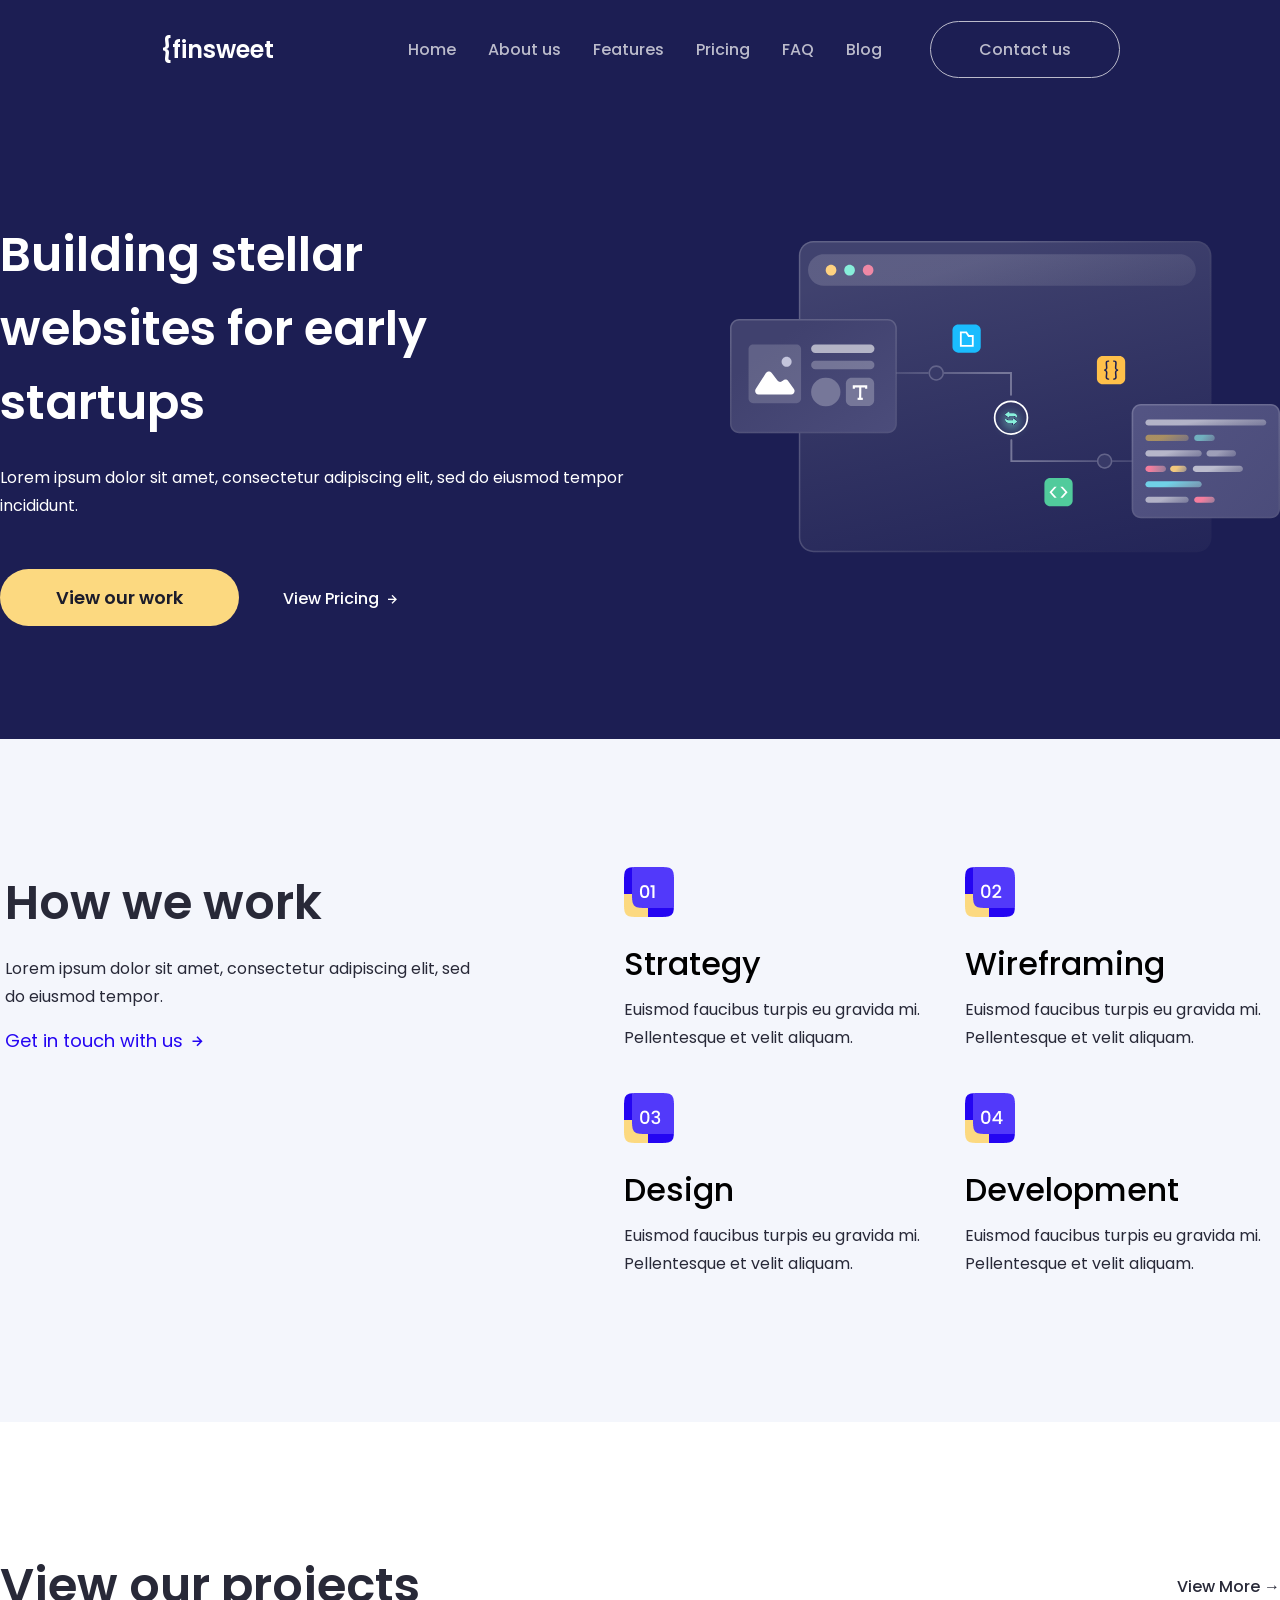
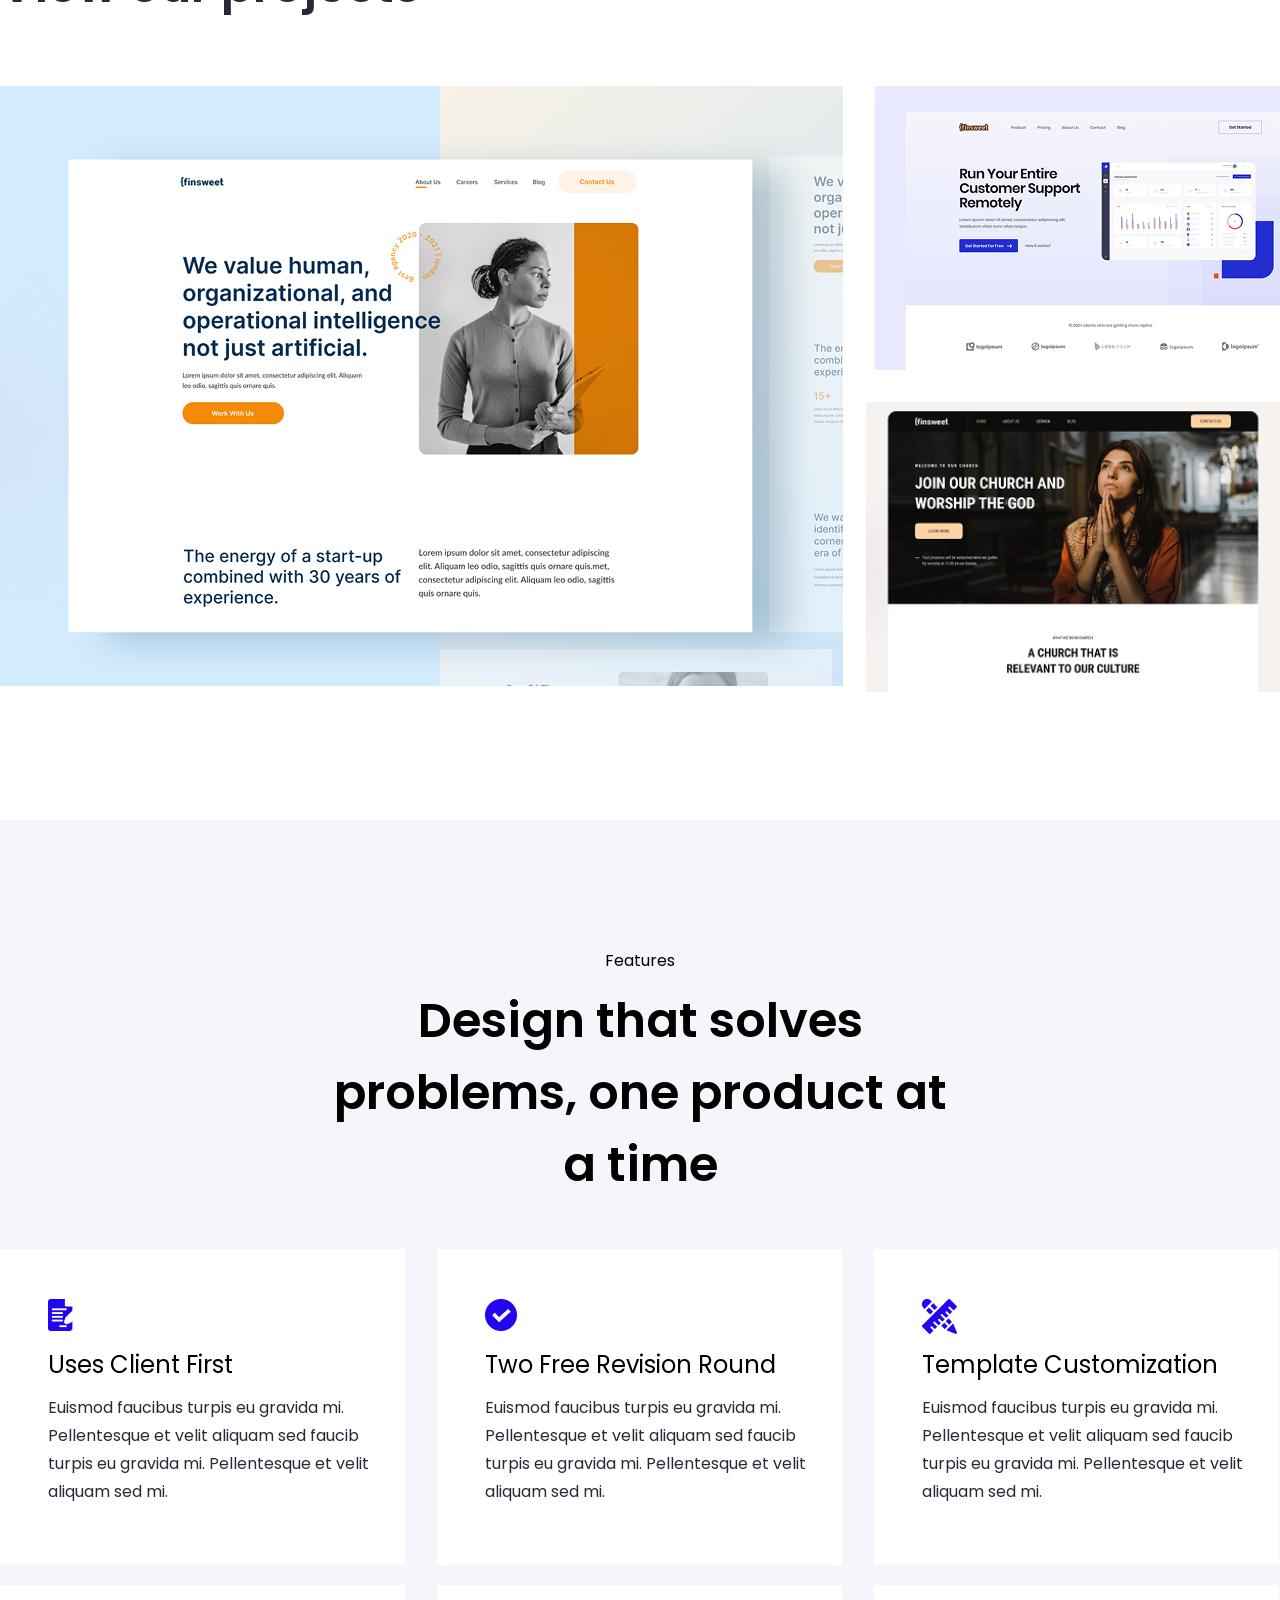
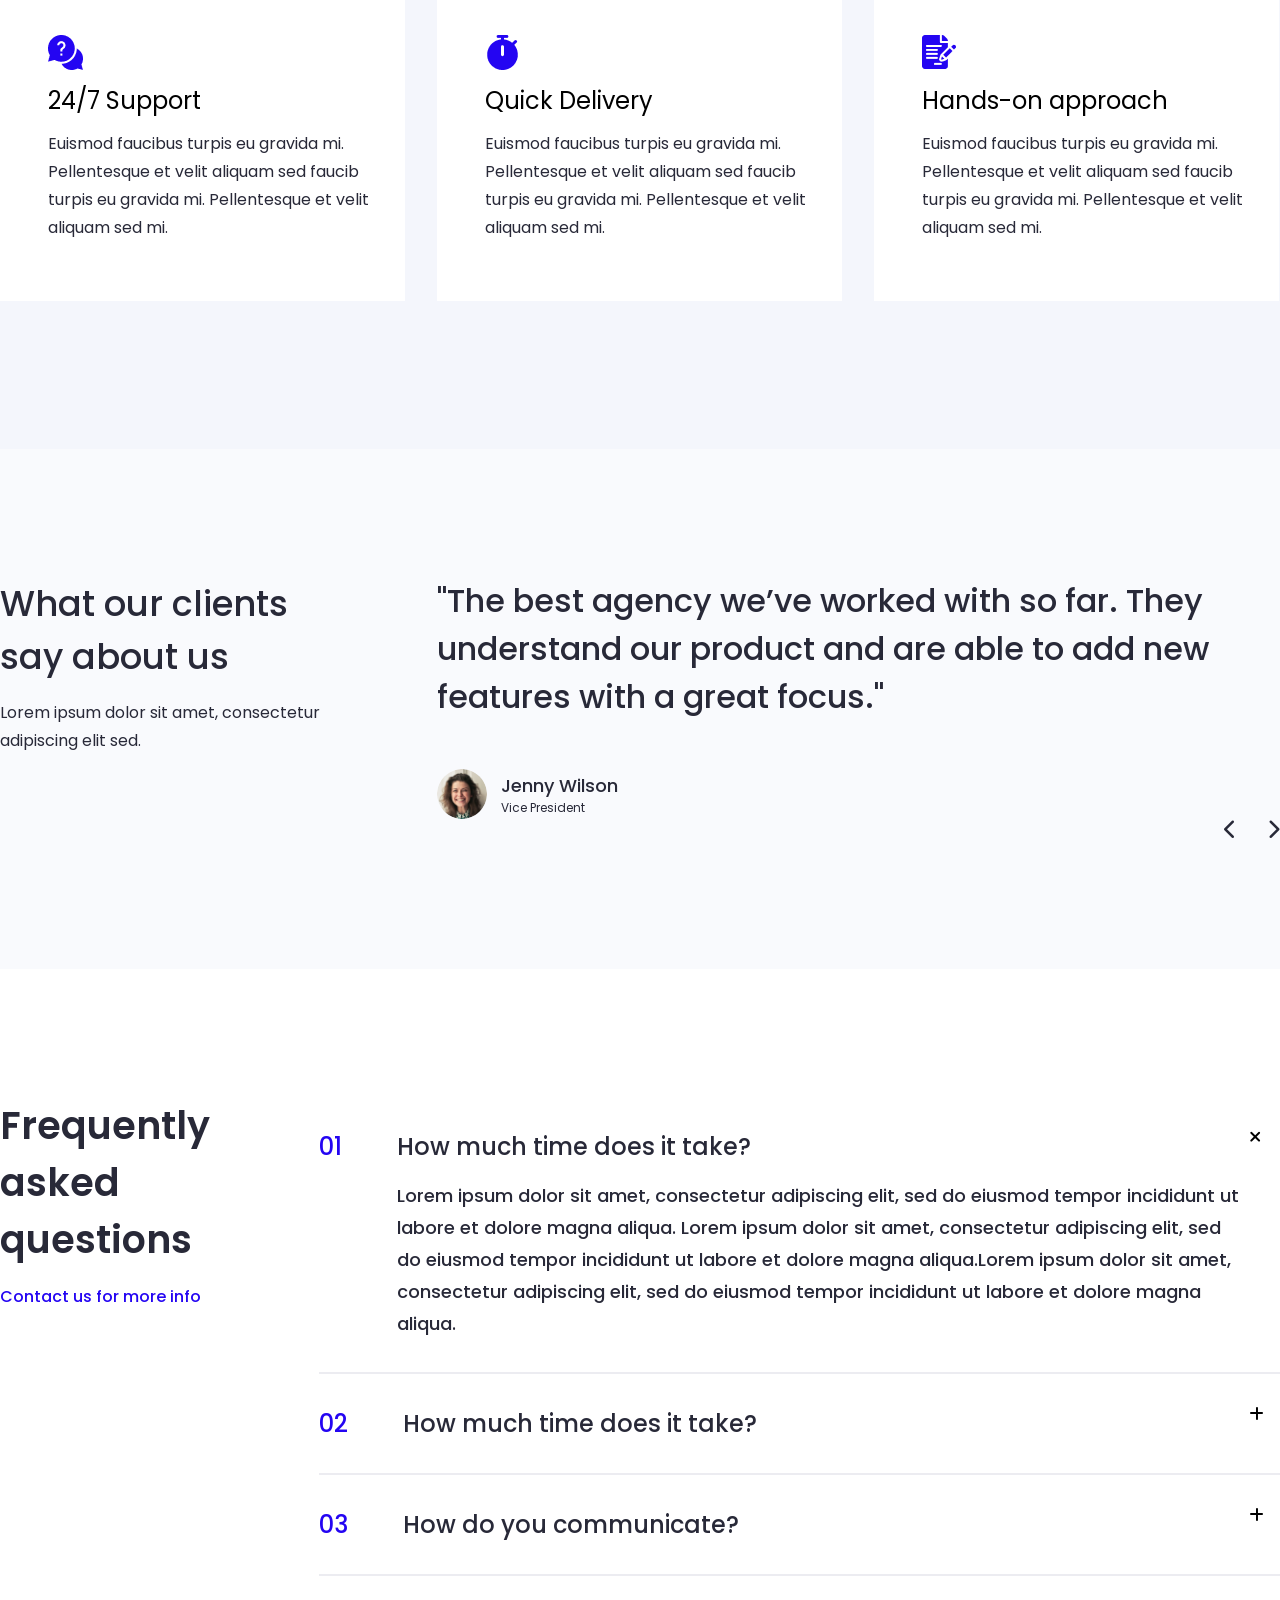
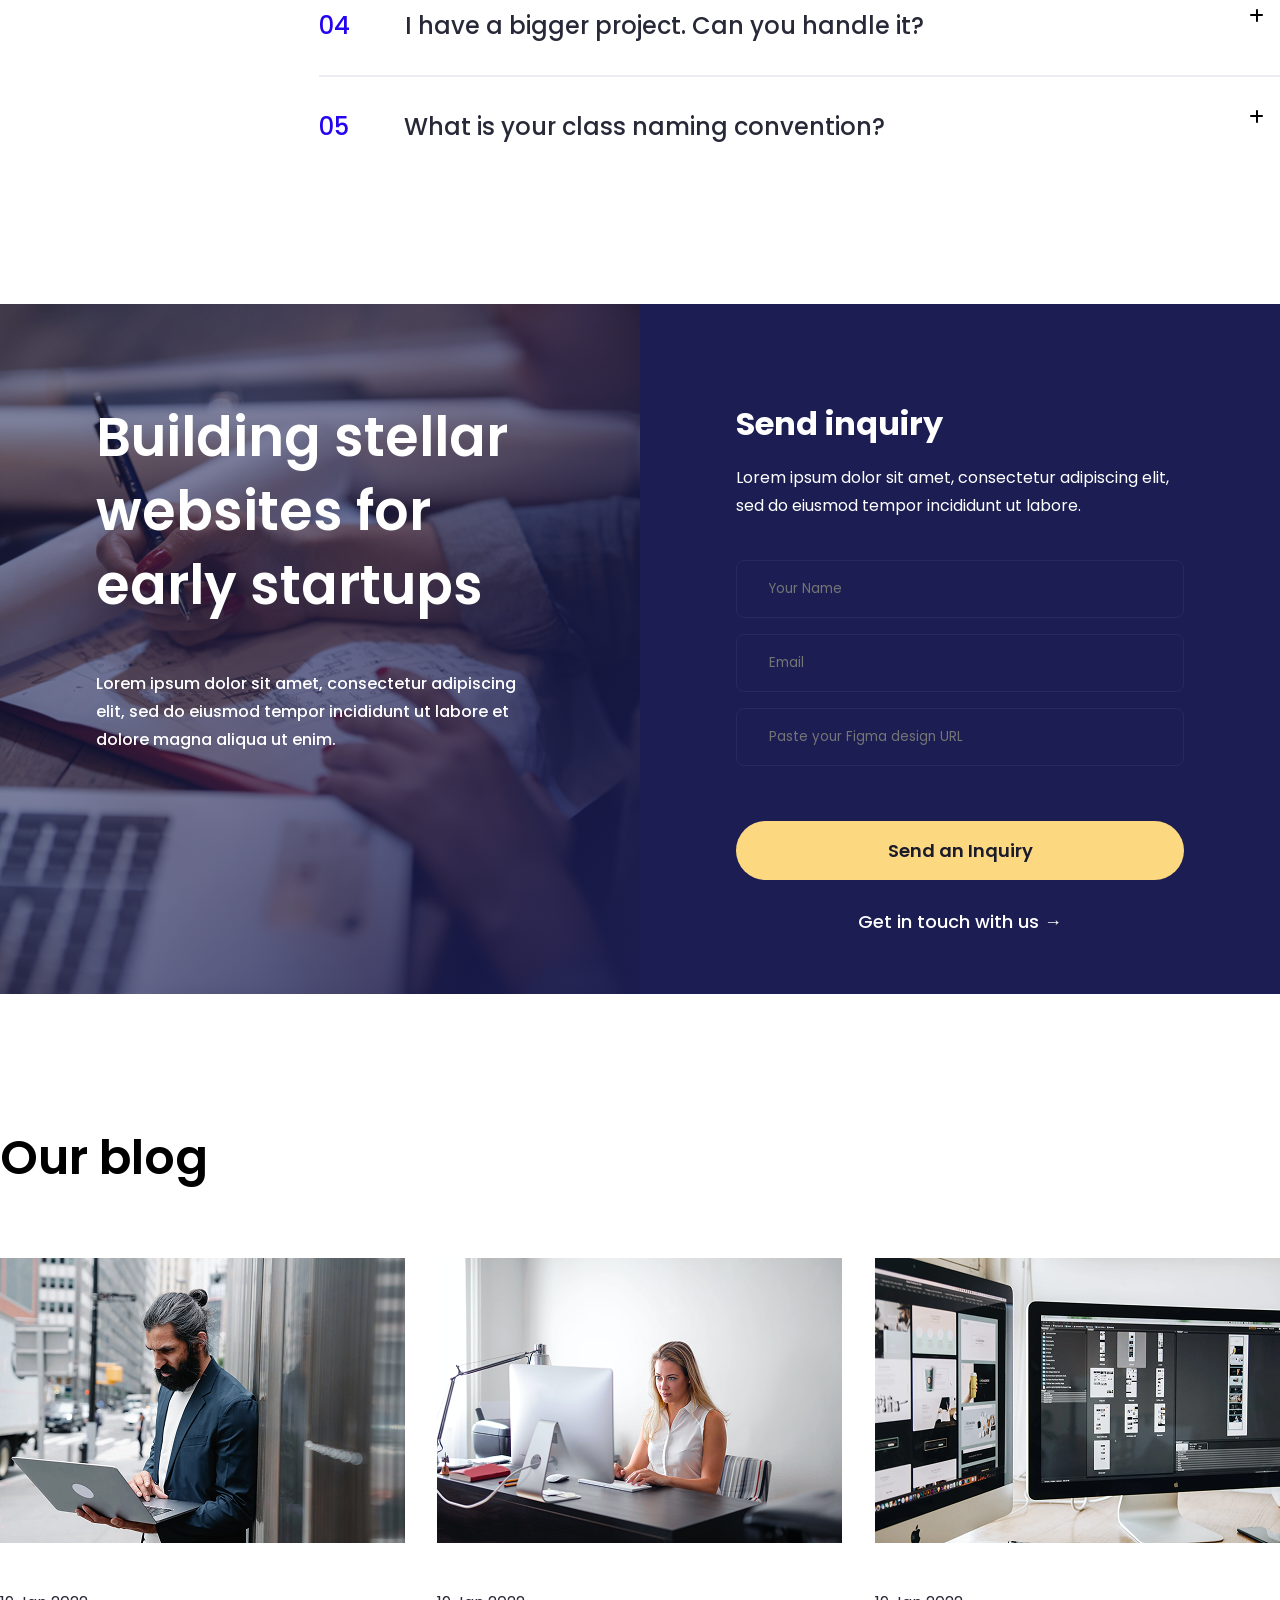
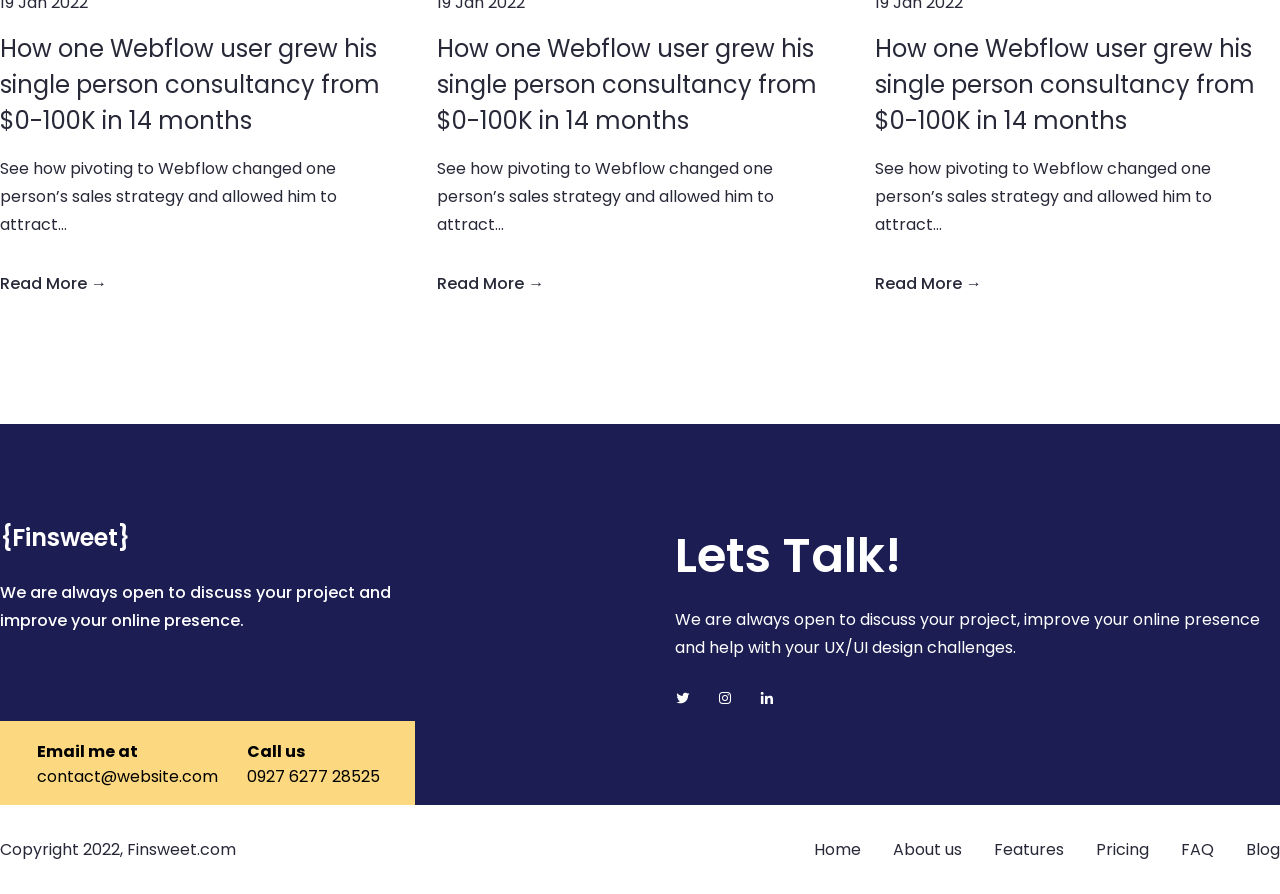
<file: index.html>
<!DOCTYPE html>
<html lang="en">

<head>
    <meta charset="UTF-8">
    <meta name="viewport" content="width=device-width, initial-scale=1.0">
    <title>Landing Page</title>

    <!-- CSS -->
    <link rel="stylesheet" href="CSS/main.css">

    <!-- ============Box Icons============ -->
    <link href='https://unpkg.com/boxicons@2.1.4/css/boxicons.min.css' rel='stylesheet'>

    <!-- Font Awesome -->
    <link rel="stylesheet" href="https://cdnjs.cloudflare.com/ajax/libs/font-awesome/6.6.0/css/all.min.css"
        integrity="sha512-Kc323vGBEqzTmouAECnVceyQqyqdsSiqLQISBL29aUW4U/M7pSPA/gEUZQqv1cwx4OnYxTxve5UMg5GT6L4JJg=="
        crossorigin="anonymous" referrerpolicy="no-referrer" />
</head>

<body>
    <header class="header">

        <a href="#" class="logo">{finsweet</a>

        <nav class="navbar">
            <a href="#home" class="active">Home</a>
            <a href="#about">About us</a>
            <a href="#features">Features</a>
            <a href="#pricing">Pricing</a>
            <a href="#faq">FAQ</a>
            <a href="#blog">Blog</a>

            <div class="contact-btn">
                <a href="#" class="btn">Contact us</a>
            </div>
        </nav>
    </header>

    <main>
        <!-- home -->
        <section class="home">
            <div class="container">
                <div class="home-row">

                    <div class="home-content">
                        <h1>Building stellar websites for early startups</h1>
                        <p>Lorem ipsum dolor sit amet, consectetur adipiscing elit, sed do eiusmod tempor incididunt.
                        </p>
                        <div class="home-btn">
                            <a href="#" class="btn">View our work</a>
                            <a href="#" class="price-btn">View Pricing <i
                                    class='bx bx-right-arrow-alt right-arrow'></i></a>
                        </div>
                    </div>

                    <div class="home-content">
                        <div class="image">
                            <img src="Assets/Images/background.svg" alt="" class="bg-img">
                        </div>
                    </div>

                </div>
            </div>
        </section>

        <!-- work -->
        <section class="work" id="about">
            <div class="container">
                <div class="work-row">
                    <div class="work-content">
                        <h1>How we work</h1>
                        <p>Lorem ipsum dolor sit amet, consectetur adipiscing elit, sed do eiusmod tempor.</p>
                        <a href="#">Get in touch with us <i class='bx bx-right-arrow-alt right-arrow'></i></a>
                    </div>

                    <div class="work-content">
                        <div class="work-plan">
                            <div class="work-list">
                                <img src="Assets/Icons/pointer 1.png" alt="">
                                <h3>Strategy</h3>
                                <p>Euismod faucibus turpis eu gravida mi. Pellentesque et velit aliquam.</p>
                            </div>
                            <div class="work-list">
                                <img src="Assets/Icons/pointer 2.png" alt="">
                                <h3>Wireframing</h3>
                                <p>Euismod faucibus turpis eu gravida mi. Pellentesque et velit aliquam.</p>
                            </div>
                            <div class="work-list">
                                <img src="Assets/Icons/pointer 3.png" alt="">
                                <h3>Design</h3>
                                <p>Euismod faucibus turpis eu gravida mi. Pellentesque et velit aliquam.</p>
                            </div>
                            <div class="work-list">
                                <img src="Assets/Icons/pointer 4.png" alt="">
                                <h3>Development</h3>
                                <p>Euismod faucibus turpis eu gravida mi. Pellentesque et velit aliquam.</p>
                            </div>
                        </div>
                    </div>
                </div>
            </div>
        </section>

        <section class="projects-section">
            <div class="container">
                <div class="projects-content">

                    <div class="project-header">

                        <h2>View our projects</h2>
                        <a href="#" class="view-more">View More →</a>
                    </div>

                    <div class="projects-grid">
                        <div class="project-card-large">
                            <img src="Assets/Images/bg-1.png" alt="Project 1" class="image">
                            <div class="overlay">
                                <h3 class="overlay-large">Workhub Office Webflow Webflow Design</h3>
                                <p>Euismod faucibus turpis eu gravida mi. Pellentesque et velit aliquam.</p>
                                <a href="#">View project →</a>
                            </div>
                        </div>

                        <div class="projects-card-small">
                            <div class="project-card-2">
                                <img src="Assets/Images/bg-2.png" alt="Project 2" class="image">
                                <div class="overlay">
                                    <h3 class="overlay-small">Unisaas Website Design</h3>
                                    <a href="#">View portfolio →</a>
                                </div>
                            </div>

                            <div class="project-card-3">
                                <img src="Assets/Images/bg-3.png" alt="Project 3" class="image">
                                <div class="overlay">
                                    <h3 class="overlay-small">Church Website Design</h3>
                                    <a href="#">View project →</a>
                                </div>
                            </div>
                        </div>


                    </div>

                </div>
            </div>
        </section>

        <section class="products-section" id="products">
            <div class="container">
                <div class="products">
                    <h4>Features</h4>
                    <h1>Design that solves <br> problems, one product at <br> a time</h1>

                    <div class="products-row">
                        <div class="products-grid">
                            <div class="products-card">
                                <div class="icon">
                                    <img src="Assets/Icons/icon-1.png" alt="">
                                </div>
                                <h3>Uses Client First</h3>
                                <p>Euismod faucibus turpis eu gravida mi. Pellentesque et velit aliquam sed faucib
                                    turpis eu gravida mi. Pellentesque et velit aliquam sed mi. </p>
                            </div>

                            <div class="products-card">
                                <div class="icon">
                                    <img src="Assets/Icons/2-Icon.png" alt="">
                                </div>
                                <h3>Two Free Revision Round</h3>
                                <p>Euismod faucibus turpis eu gravida mi. Pellentesque et velit aliquam sed faucib
                                    turpis eu gravida mi. Pellentesque et velit aliquam sed mi. </p>
                            </div>

                            <div class="products-card">
                                <div class="icon">
                                    <img src="Assets/Icons/3-Icon.png" alt="">
                                </div>
                                <h3>Template Customization</h3>
                                <p>Euismod faucibus turpis eu gravida mi. Pellentesque et velit aliquam sed faucib
                                    turpis eu gravida mi. Pellentesque et velit aliquam sed mi. </p>
                            </div>
                        </div>

                        <div class="products-grid">

                            <div class="products-card">
                                <div class="icon">
                                    <img src="Assets/Icons/4-Icon.png" alt="">
                                </div>
                                <h3>24/7 Support</h3>
                                <p>Euismod faucibus turpis eu gravida mi. Pellentesque et velit aliquam sed faucib
                                    turpis eu gravida mi. Pellentesque et velit aliquam sed mi.</p>
                            </div>

                            <div class="products-card">
                                <div class="icon">
                                    <img src="Assets/Icons/5-Icon.png" alt="">
                                </div>
                                <h3>Quick Delivery</h3>
                                <p>Euismod faucibus turpis eu gravida mi. Pellentesque et velit aliquam sed faucib
                                    turpis eu gravida mi. Pellentesque et velit aliquam sed mi.</p>
                            </div>

                            <div class="products-card">
                                <div class="icon">
                                    <img src="Assets/Icons/6-Icon.png" alt="">
                                </div>
                                <h3>Hands-on approach</h3>
                                <p>Euismod faucibus turpis eu gravida mi. Pellentesque et velit aliquam sed faucib
                                    turpis eu gravida mi. Pellentesque et velit aliquam sed mi. </p>
                            </div>
                        </div>



                    </div>

                </div>
            </div>
        </section>

        <!-- testimonial -->
        <section class="testimonial">
            <div class="container">
                <div class="testimonial-container">
                    <div class="testimonial-left">
                        <h2>What our clients say about us</h2>
                        <p>Lorem ipsum dolor sit amet, consectetur adipiscing elit sed.</p>
                    </div>

                    <div class="testimonial-right">
                        <p class="quote" id="testimonial-text">"The best agency we’ve worked with so far. They
                            understand our product and are able to add new features with a great focus."</p>

                        <div class="client">
                            <img src="Assets/logo/user.png" id="client-img" alt="Client">
                            <div class="client-details">
                                <span class="client-name" id="client-name">Jenny Wilson</span>
                                <span class="client-role" id="client-role">Vice President</span>
                            </div>
                        </div>

                        <div class="nav-buttons">
                            <button class="prev" onclick="prevTestimonial()"><i
                                    class="fa-solid fa-chevron-left"></i></button>
                            <button class="next" onclick="nextTestimonial()"><i
                                    class="fa-solid fa-chevron-right"></i></button>
                        </div>
                    </div>
                </div>
            </div>
        </section>

        <!-- faq -->
        <section class="faq" id="faq">
            <div class="container">
                <div class="faq-row">

                    <div class="faq-content">
                        <h1>Frequently asked questions</h1>
                        <a href="#">Contact us for more info</a>
                    </div>

                    <div class="faq-content">
                        <div class="accordion onstate">

                            <div class="faq-list">
                                <div class="accordion-list">
                                    <h2>01</h2>
                                </div>

                                <div class="summary">
                                    <h2>How much time does it take?</h2>
                                    <div class="desc">
                                        <p> Lorem ipsum dolor sit amet, consectetur adipiscing elit, sed do eiusmod
                                            tempor
                                            incididunt ut labore et dolore magna aliqua. Lorem ipsum dolor sit amet, consectetur adipiscing elit, sed do eiusmod
                                            tempor
                                            incididunt ut labore et dolore magna aliqua.Lorem ipsum dolor sit amet, consectetur adipiscing elit, sed do eiusmod
                                            tempor
                                            incididunt ut labore et dolore magna aliqua.</p>
                                    </div>
                                </div>
                            </div>

                            <div class="icon">
                                <i class="fa-solid fa-plus"></i>
                            </div>
                        </div>

                        <div class="accordion">

                            <div class="faq-list">
                                <div class="accordion-list">
                                    <h2>02</h2>
                                </div>

                                <div class="summary">
                                    <h2>How much time does it take?</h2>
                                    <div class="desc">
                                        <p> Lorem ipsum dolor sit amet, consectetur adipiscing elit, sed do eiusmod
                                            tempor
                                            incididunt ut labore et dolore magna aliqua.</p>
                                    </div>
                                </div>
                            </div>




                            <div class="icon">
                                <i class="fa-solid fa-plus"></i>
                            </div>
                        </div>

                        <div class="accordion">

                            <div class="faq-list">
                                <div class="accordion-list">
                                    <h2>03</h2>
                                </div>

                                <div class="summary">
                                    <h2>How do you communicate?</h2>
                                    <div class="desc">
                                        <p> Lorem ipsum dolor sit amet, consectetur adipiscing elit, sed do eiusmod
                                            tempor
                                            incididunt ut labore et dolore magna aliqua.</p>
                                    </div>
                                </div>
                            </div>

                            <div class="icon">
                                <i class="fa-solid fa-plus"></i>
                            </div>
                        </div>

                        <div class="accordion">

                            <div class="faq-list">
                                <div class="accordion-list">
                                    <h2>04</h2>
                                </div>

                                <div class="summary">
                                    <h2>I have a bigger project. Can you handle it?</h2>
                                    <div class="desc">
                                        <p> Lorem ipsum dolor sit amet, consectetur adipiscing elit, sed do eiusmod
                                            tempor
                                            incididunt ut labore et dolore magna aliqua.</p>
                                    </div>
                                </div>
                            </div>

                            <div class="icon">
                                <i class="fa-solid fa-plus"></i>
                            </div>
                        </div>

                        <div class="accordion">

                            <div class="faq-list">
                                <div class="accordion-list">
                                    <h2>05</h2>
                                </div>

                                <div class="summary">
                                    <h2>What is your class naming convention?</h2>
                                    <div class="desc">
                                        <p> Lorem ipsum dolor sit amet, consectetur adipiscing elit, sed do eiusmod
                                            tempor
                                            incididunt ut labore et dolore magna aliqua.</p>
                                    </div>
                                </div>
                            </div>

                            <div class="icon">
                                <i class="fa-solid fa-plus"></i>
                            </div>
                        </div>

                    </div>
                </div>

            </div>
        </section>

        <!-- faq -->
        <section class="sent-query">
            <div class="container">
                <div class="sent-query-container">

                    <div class="sent-query-left-section">
                        <div class="sent-query-content">
                            <h1>Building stellar websites for early startups</h1>
                            <p>Lorem ipsum dolor sit amet, consectetur adipiscing elit, sed do eiusmod tempor incididunt
                                ut labore et dolore magna aliqua ut enim.</p>
                        </div>
                    </div>

                    <div class="sent-query-right-section">
                        <h2>Send inquiry</h2>
                        <p>Lorem ipsum dolor sit amet, consectetur adipiscing elit, sed do eiusmod tempor incididunt ut
                            labore.</p>

                        <form id="inquiry-form">
                            <input type="text" placeholder="Your Name" required>
                            <input type="email" placeholder="Email" required>
                            <input type="url" placeholder="Paste your Figma design URL" required>
                            <button type="submit">Send an Inquiry</button>
                        </form>

                        <div class="footer-link">
                            <a href="#">Get in touch with us →</a>
                        </div>
                    </div>

                </div>
            </div>
        </section>

        <!-- blog -->
        <section class="our-blog" id="blog">
            <div class="container">
                <div class="blog-section">
                    <h2>Our blog</h2>
                    <div class="blog-container">
                        <div class="blog-card">
                            <img src="Assets/Images/blog-1.png" alt="Blog Image">
                            <p class="date">19 Jan 2022</p>
                            <h3>How one Webflow user grew his single person consultancy from $0-100K in 14 months</h3>
                            <p class="description">
                                See how pivoting to Webflow changed one person’s sales strategy and allowed him to
                                attract...
                            </p>
                            <a href="blog.html" class="read-more">Read More →</a>
                        </div>

                        <div class="blog-card">
                            <img src="Assets/Images/blog-2.png" alt="Blog Image">

                            <p class="date">19 Jan 2022</p>

                            <h3>How one Webflow user grew his single person consultancy from $0-100K in 14 months</h3>
                            <p class="description">
                                See how pivoting to Webflow changed one person’s sales strategy and allowed him to
                                attract...
                            </p>
                            <a href="#" class="read-more">Read More →</a>
                        </div>

                        <div class="blog-card">
                            <img src="Assets/Images/blog-3.png" alt="Blog Image">
                            <p class="date">19 Jan 2022</p>
                            <h3>How one Webflow user grew his single person consultancy from $0-100K in 14 months</h3>
                            <p class="description">
                                See how pivoting to Webflow changed one person’s sales strategy and allowed him to
                                attract...
                            </p>
                            <a href="#" class="read-more">Read More →</a>
                        </div>
                    </div>
                </div>

            </div>
        </section>

    </main>
    <footer class="footer">
        <div class="container">
            <div class="footer-container">

                <div class="footer-left-side">
                    <h2>{Finsweet}</h2>
                    <p class="footer-left-side-text">We are always open to discuss your project and improve your online
                        presence.</p>

                    <div class="contact-box">
                        <p><strong>Email me at</strong><br>contact@website.com</p>
                        <p><strong>Call us</strong><br>0927 6277 28525</p>
                    </div>
                </div>

                <div class="footer-right-side">
                    <h2>Lets Talk!</h2>
                    <p>We are always open to discuss your project, improve your online presence and help with your UX/UI
                        design challenges.</p>

                    <div class="social-icon"><i class='bx bxl-twitter'></i> <i class='bx bxl-instagram'></i><i
                            class='bx bxl-linkedin'></i></div>

                </div>
            </div>

        </div>
        <div class="footer-bottom">
            <div class="footer-bottom-container">
                <div class="copyright">Copyright 2022, Finsweet.com</div>
                <div class="footer-nav">
                    <a href="#">Home</a>
                    <a href="#">About us</a>
                    <a href="#">Features</a>
                    <a href="#">Pricing</a>
                    <a href="#">FAQ</a>
                    <a href="#">Blog</a>
                </div>
            </div>
        </div>
    </footer>

    <script src="JS/mian.js"></script>
</body>

</html>
</file>
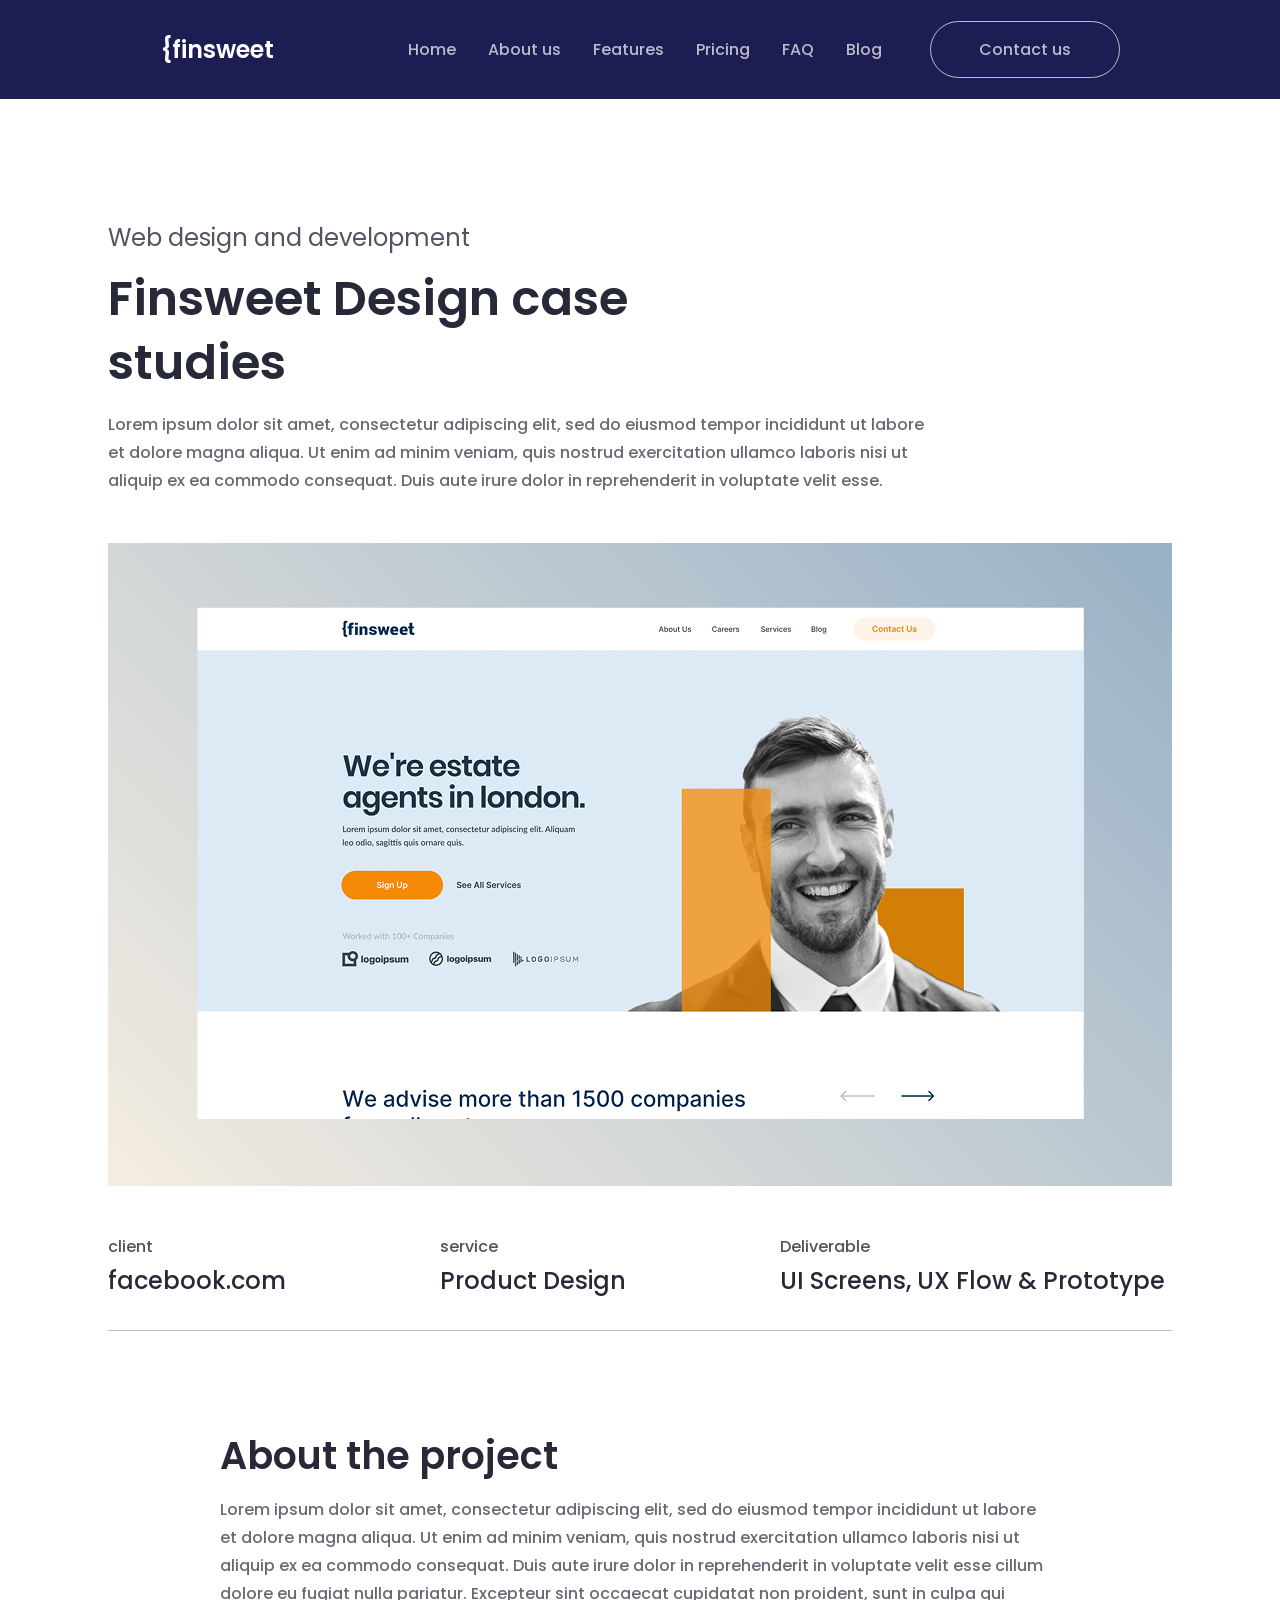
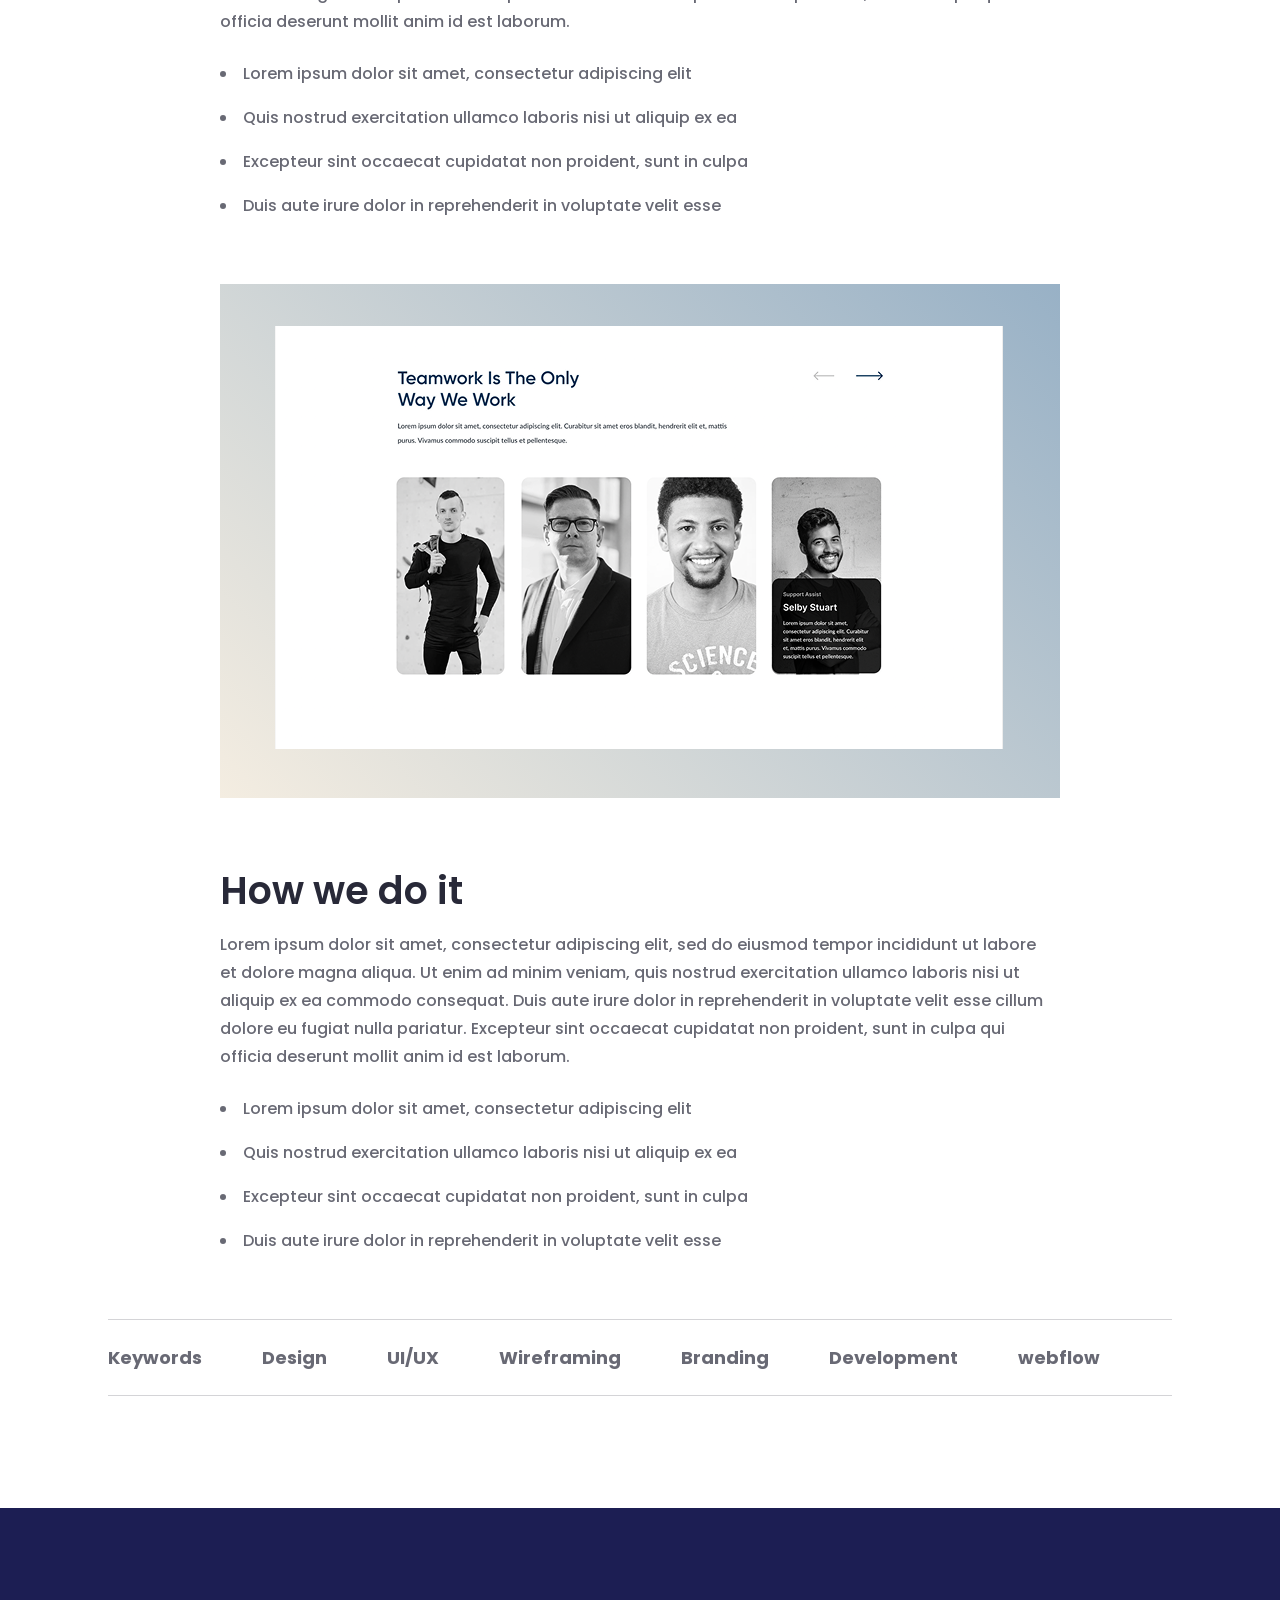
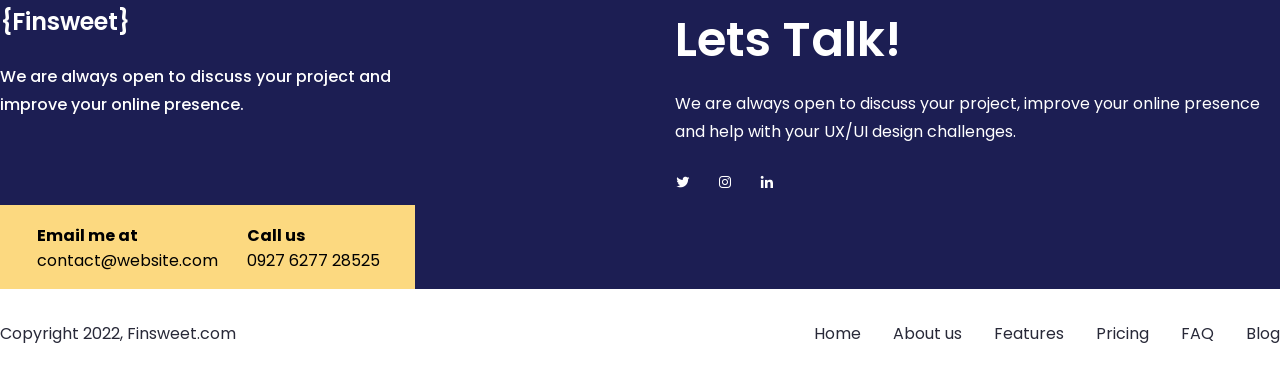
<file: blog.html>
<!DOCTYPE html>
<html lang="en">

<head>
    <meta charset="UTF-8">
    <meta name="viewport" content="width=device-width, initial-scale=1.0">
    <title>Document</title>

    <!-- CSS -->
    <link rel="stylesheet" href="CSS/main.css">

    <!-- ============Box Icons============ -->
    <link href='https://unpkg.com/boxicons@2.1.4/css/boxicons.min.css' rel='stylesheet'>

    <!-- Font Awesome -->
    <link rel="stylesheet" href="https://cdnjs.cloudflare.com/ajax/libs/font-awesome/6.6.0/css/all.min.css"
        integrity="sha512-Kc323vGBEqzTmouAECnVceyQqyqdsSiqLQISBL29aUW4U/M7pSPA/gEUZQqv1cwx4OnYxTxve5UMg5GT6L4JJg=="
        crossorigin="anonymous" referrerpolicy="no-referrer" />
</head>

<body>
    <header class="header">

        <a href="#" class="logo">{finsweet</a>

        <nav class="navbar">
            <a href="index.html" class="active">Home</a>
            <a href="index.html">About us</a>
            <a href="index.html">Features</a>
            <a href="index.html">Pricing</a>
            <a href="index.html">FAQ</a>
            <a href="index.html">Blog</a>

            <div class="contact-btn">
                <a href="#" class="btn">Contact us</a>
            </div>
        </nav>
    </header>

    <main>
        <section class="blog-subsection">
            <div class="blog-subsection-container">
                <div class="case-studies">
                    <h3>Web design and development</h3>
                    <h2>Finsweet Design case studies</h2>
                    <p class="description">Lorem ipsum dolor sit amet, consectetur adipiscing elit, sed do eiusmod
                        tempor incididunt ut
                        labore
                        et dolore magna aliqua. Ut enim ad minim veniam, quis nostrud exercitation ullamco laboris nisi
                        ut
                        aliquip ex ea commodo consequat. Duis aute irure dolor in reprehenderit in voluptate velit esse.
                    </p>

                    <div class="blog-image">
                        <div class="image">
                            <img src="Assets/logo/blog-bg-1.png" alt="">
                        </div>
                    </div>

                    <div class="client-service">
                        <div>
                            <p>client</p>
                            <h4>facebook.com</h4>
                        </div>
                        <div>
                            <p>service</p>
                            <h4>Product Design</h4>
                        </div>
                        <div>
                            <p>Deliverable</p>
                            <h4>UI Screens, UX Flow & Prototype</h4>
                        </div>
                    </div>

                    <span class="border-bottom"></span>
                </div>
            </div>

            <div class="blog-subsection-container-bottom">
                <div class="case-studies-bottom">
                    <h2>About the project</h2>
                    <p class="description">Lorem ipsum dolor sit amet, consectetur adipiscing elit, sed do eiusmod
                        tempor incididunt ut labore et dolore magna aliqua. Ut enim ad minim veniam, quis nostrud
                        exercitation ullamco laboris nisi ut aliquip ex ea commodo consequat. Duis aute irure dolor in
                        reprehenderit in voluptate velit esse cillum dolore eu fugiat nulla pariatur. Excepteur sint
                        occaecat cupidatat non proident, sunt in culpa qui officia deserunt mollit anim id est laborum.
                    </p>

                    <div class="case-studies-bottom-list">
                        <li>Lorem ipsum dolor sit amet, consectetur adipiscing elit</li>
                        <li>Quis nostrud exercitation ullamco laboris nisi ut aliquip ex ea</li>
                        <li>Excepteur sint occaecat cupidatat non proident, sunt in culpa</li>
                        <li>Duis aute irure dolor in reprehenderit in voluptate velit esse</li>
                    </div>

                    <div class="blog-image">
                        <div class="image">
                            <img src="Assets/logo/blog-bg-2.png" alt="">
                        </div>
                    </div>

                    <h2>How we do it</h2>

                    <p class="description">Lorem ipsum dolor sit amet, consectetur adipiscing elit, sed do eiusmod
                        tempor incididunt ut labore et dolore magna aliqua. Ut enim ad minim veniam, quis nostrud
                        exercitation ullamco laboris nisi ut aliquip ex ea commodo consequat. Duis aute irure dolor in
                        reprehenderit in voluptate velit esse cillum dolore eu fugiat nulla pariatur. Excepteur sint
                        occaecat cupidatat non proident, sunt in culpa qui officia deserunt mollit anim id est laborum.
                    </p>

                    <div class="case-studies-bottom-list">
                        <li>Lorem ipsum dolor sit amet, consectetur adipiscing elit</li>
                        <li>Quis nostrud exercitation ullamco laboris nisi ut aliquip ex ea</li>
                        <li>Excepteur sint occaecat cupidatat non proident, sunt in culpa</li>
                        <li>Duis aute irure dolor in reprehenderit in voluptate velit esse</li>
                    </div>
                </div>
            </div>

            <div class="blog-subsection-container">
                <div class="blog_design">
                    <h3>Keywords</h3>
                    <h3>Design</h3>
                    <h3>UI/UX </h3>
                    <h3>Wireframing</h3>
                    <h3>Branding</h3>
                    <h3>Development</h3>
                    <h3>webflow</h3>
                </div>
            </div>
        </section>
    </main>


    <footer class="footer">
        <div class="container">
            <div class="footer-container">

                <div class="footer-left-side">
                    <h2>{Finsweet}</h2>
                    <p class="footer-left-side-text">We are always open to discuss your project and improve your online
                        presence.</p>

                    <div class="contact-box">
                        <p><strong>Email me at</strong><br>contact@website.com</p>
                        <p><strong>Call us</strong><br>0927 6277 28525</p>
                    </div>
                </div>

                <div class="footer-right-side">
                    <h2>Lets Talk!</h2>
                    <p>We are always open to discuss your project, improve your online presence and help with your UX/UI
                        design challenges.</p>

                    <div class="social-icon"><i class='bx bxl-twitter'></i> <i class='bx bxl-instagram'></i><i
                            class='bx bxl-linkedin'></i></div>

                </div>
            </div>

        </div>
        <div class="footer-bottom">
            <div class="footer-bottom-container">
                <div class="copyright">Copyright 2022, Finsweet.com</div>
                <div class="footer-nav">
                    <a href="#">Home</a>
                    <a href="#">About us</a>
                    <a href="#">Features</a>
                    <a href="#">Pricing</a>
                    <a href="#">FAQ</a>
                    <a href="#">Blog</a>
                </div>
            </div>
        </div>
    </footer>
</body>

</html>
</file>
<file: CSS/main.css>
@import url('https://fonts.googleapis.com/css2?family=Poppins:wght@300;400;500;600;700;800;900&display=swap');


@import url("navbar.css");
@import url("home.css");
@import url("work.css");
@import url("project.css");
@import url("products.css");
@import url("testimonial.css");
@import url("faq.css"); 
@import url("sent-query.css");
@import url("blog.css");
@import url("footer.css");


/* blog */

@import url("blog/blog-content.css");

:root {
    /* Colors */
    --background: #F4F5F5;
    --body-color: #EEF4FA;
    --primary-color: #1C1E53;

    --title-color: #282938;
    --card-color: #F4F6FC;
    --nav-color: #BBBBCB;


    /* Font and typography */
    --biggest-font-size: 54px;
    --h1-font-size: 48px;
    /* --h2-font-size: 38px; */
    --h2-font-size: 35px;
    --h3-font-size: 24px;

    --normal-font-size: 16px;

    /* Spacing */
    --line-height: 28px;

    /* Font weight */
    --font-small: 400;
    --font-medium: 500;
    --font-bold: 600;
}

* {
    margin: 0;
    padding: 0;
    box-sizing: border-box;
    text-decoration: none;
    border: none;
    outline: none;
    scroll-behavior: smooth;
    font-family: 'Poppins', sans-serif;
}

body {
    background: var(--bg-color);
    color: var(--text-color);
}

.container {
    max-width: 1280px;
    margin-inline: auto;
    
}
</file>
